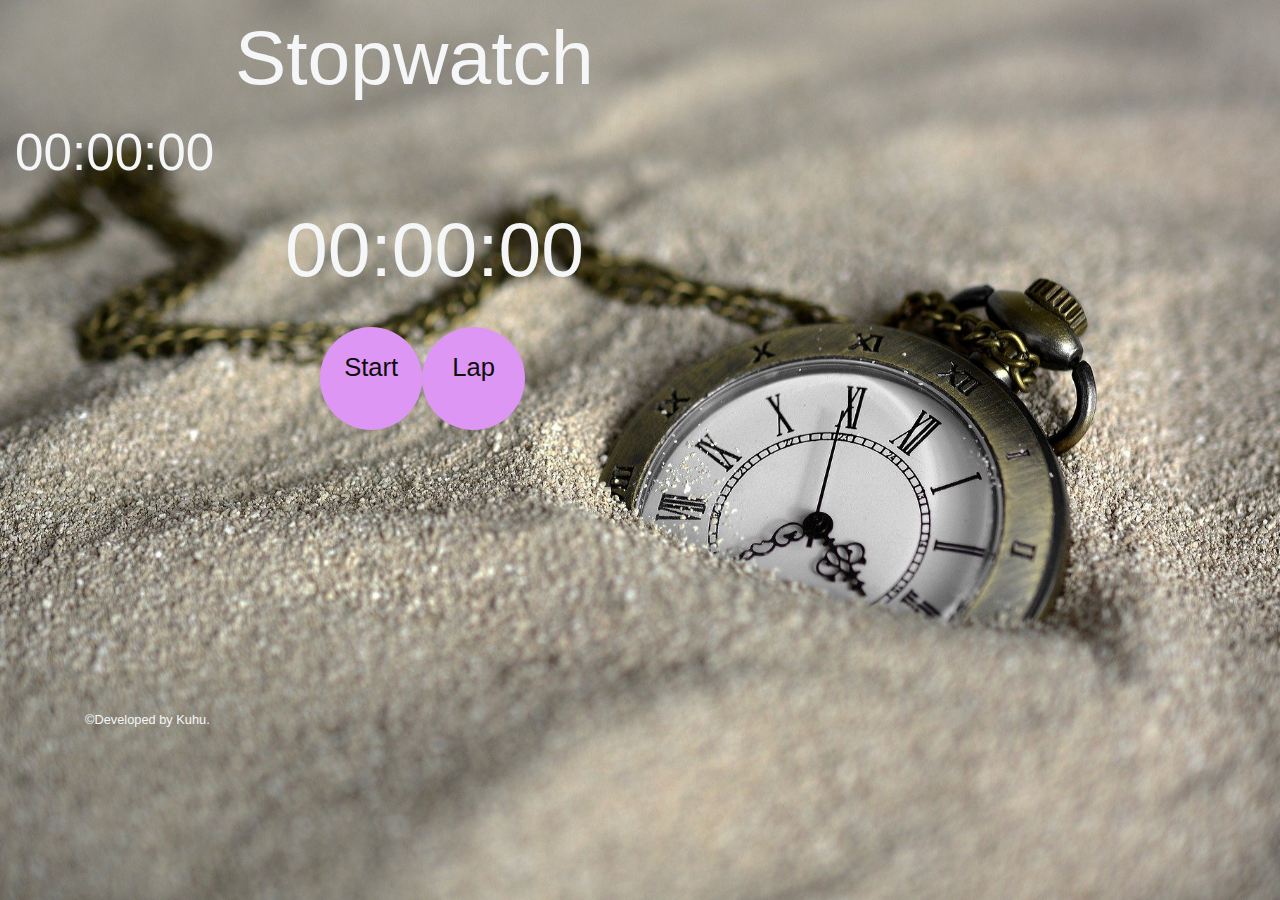
<file: index.html>
<!DOCTYPE html>
<html lang="en">
<head>
    <meta charset="UTF-8">
    <meta http-equiv="X-UA-Compatible" content="IE=edge">
    <meta name="viewport" content="width=device-width, initial-scale=1.0">
    <link rel="stylesheet" href="https://maxcdn.bootstrapcdn.com/bootstrap/4.0.0/css/bootstrap.min.css" integrity="sha384-Gn5384xqQ1aoWXA+058RXPxPg6fy4IWvTNh0E263XmFcJlSAwiGgFAW/dAiS6JXm" crossorigin="anonymous">
    <link rel="stylesheet" href="Stopwatch.css">
  <script src="https://ajax.googleapis.com/ajax/libs/jquery/3.5.1/jquery.min.js"></script>
  <script src="https://maxcdn.bootstrapcdn.com/bootstrap/3.4.1/js/bootstrap.min.js"></script>
  <script src="https://code.jquery.com/jquery-3.2.1.slim.min.js" integrity="sha384-KJ3o2DKtIkvYIK3UENzmM7KCkRr/rE9/Qpg6aAZGJwFDMVNA/GpGFF93hXpG5KkN" crossorigin="anonymous"></script>
    <script src="https://cdnjs.cloudflare.com/ajax/libs/popper.js/1.12.9/umd/popper.min.js" integrity="sha384-ApNbgh9B+Y1QKtv3Rn7W3mgPxhU9K/ScQsAP7hUibX39j7fakFPskvXusvfa0b4Q" crossorigin="anonymous"></script>
    <script src="https://maxcdn.bootstrapcdn.com/bootstrap/4.0.0/js/bootstrap.min.js" integrity="sha384-JZR6Spejh4U02d8jOt6vLEHfe/JQGiRRSQQxSfFWpi1MquVdAyjUar5+76PVCmYl" crossorigin="anonymous"></script>
 
  <script src="stopwatch.js"></script>
    <title>Stopwatch</title>

</head>
<body>
     <!--Title-->
     <div class="container-fluid">
        <div id="header">Stopwatch</div>
    
    <!--Lap Time-->
    <div id="lap"><span id="lapminute">00</span>:<span id="lapsecond">00</span>:<span id="lapcentisecond">00</span></div>
    
    <!--Time-->
    <div id="time"><span id="timeminute">00</span>:<span id="timesecond">00</span>:<span id="timecentisecond">00</span></div>
    
    <!--Controls-->
    <div id="controlsContainer" class="row">
        <div class="col-xs-2 col-xs-offset-4">
            <div id="startButton" class="control">
                Start
            </div>
            <div id="stopButton" class="control">
                Stop
            </div>
            <div id="resumeButton" class="control">
                Resume
            </div>
        </div>
        <div class="col-xs-2">
            <div id="lapButton" class="control">
                Lap
            </div>
            <div id="resetButton" class="control">
                Reset
            </div>
        </div>
    </div>
        
      <!--Laps-->
      <div id="laps"></div>  
      <div class="footer">
        <div class="container">
            <p>&copy;Developed by Kuhu.</p>
        </div>
      </div>
  </div>
    
</body>
</html>
</file>
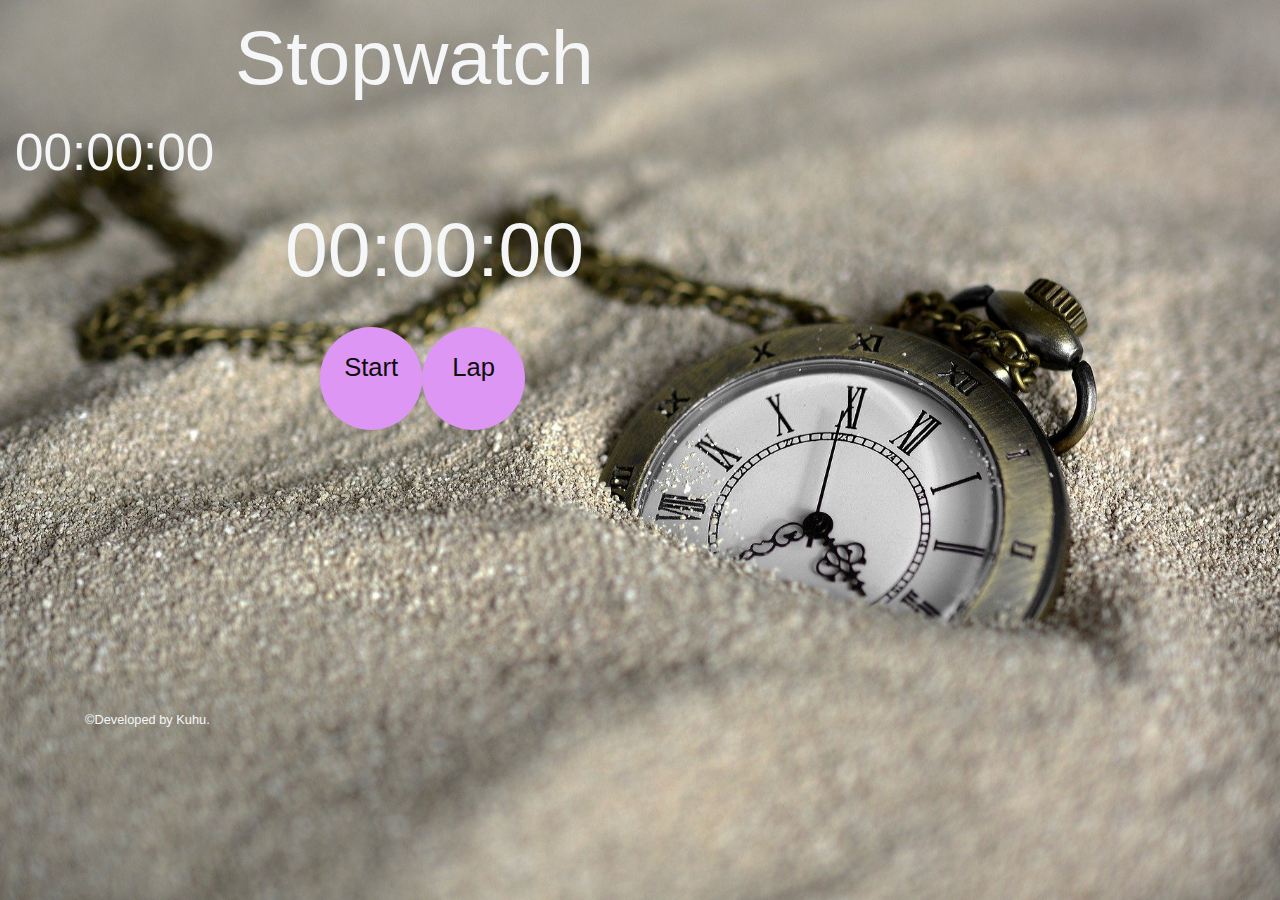
<file: stopwatch.html>
<!DOCTYPE html>
<html lang="en">
<head>
    <meta charset="UTF-8">
    <meta http-equiv="X-UA-Compatible" content="IE=edge">
    <meta name="viewport" content="width=device-width, initial-scale=1.0">
    <link rel="stylesheet" href="https://maxcdn.bootstrapcdn.com/bootstrap/4.0.0/css/bootstrap.min.css" integrity="sha384-Gn5384xqQ1aoWXA+058RXPxPg6fy4IWvTNh0E263XmFcJlSAwiGgFAW/dAiS6JXm" crossorigin="anonymous">
    <link rel="stylesheet" href="Stopwatch.css">
  <script src="https://ajax.googleapis.com/ajax/libs/jquery/3.5.1/jquery.min.js"></script>
  <script src="https://maxcdn.bootstrapcdn.com/bootstrap/3.4.1/js/bootstrap.min.js"></script>
  <script src="https://code.jquery.com/jquery-3.2.1.slim.min.js" integrity="sha384-KJ3o2DKtIkvYIK3UENzmM7KCkRr/rE9/Qpg6aAZGJwFDMVNA/GpGFF93hXpG5KkN" crossorigin="anonymous"></script>
    <script src="https://cdnjs.cloudflare.com/ajax/libs/popper.js/1.12.9/umd/popper.min.js" integrity="sha384-ApNbgh9B+Y1QKtv3Rn7W3mgPxhU9K/ScQsAP7hUibX39j7fakFPskvXusvfa0b4Q" crossorigin="anonymous"></script>
    <script src="https://maxcdn.bootstrapcdn.com/bootstrap/4.0.0/js/bootstrap.min.js" integrity="sha384-JZR6Spejh4U02d8jOt6vLEHfe/JQGiRRSQQxSfFWpi1MquVdAyjUar5+76PVCmYl" crossorigin="anonymous"></script>
 
  <script src="stopwatch.js"></script>
    <title>Stopwatch</title>

</head>
<body>
     <!--Title-->
     <div class="container-fluid">
        <div id="header">Stopwatch</div>
    
    <!--Lap Time-->
    <div id="lap"><span id="lapminute">00</span>:<span id="lapsecond">00</span>:<span id="lapcentisecond">00</span></div>
    
    <!--Time-->
    <div id="time"><span id="timeminute">00</span>:<span id="timesecond">00</span>:<span id="timecentisecond">00</span></div>
    
    <!--Controls-->
    <div id="controlsContainer" class="row">
        <div class="col-xs-2 col-xs-offset-4">
            <div id="startButton" class="control">
                Start
            </div>
            <div id="stopButton" class="control">
                Stop
            </div>
            <div id="resumeButton" class="control">
                Resume
            </div>
        </div>
        <div class="col-xs-2">
            <div id="lapButton" class="control">
                Lap
            </div>
            <div id="resetButton" class="control">
                Reset
            </div>
        </div>
    </div>
        
      <!--Laps-->
      <div id="laps"></div>  
      <div class="footer">
        <div class="container">
            <p>&copy;Developed by Kuhu.</p>
        </div>
      </div>
  </div>
    
</body>
</html>
</file>
<file: Stopwatch.css>
body {
    background: url(pocket-watch-3156771_1920.jpg) center center fixed;
    background-size: cover;
    color: rgb(244, 246, 247);
}

/*title*/
#header{
    padding-left: 220px;
    font-size: 6vw;
}

/*Lap*/
#lap{
    text-align: left;
    font-size: 4vw;
}

/*Time*/
#time{
    padding-left: 270px;
    font-size: 6vw;
}

/*Buttons*/
#controlsContainer{
    margin-bottom: 100px;  
   
    padding: 20px;
    padding-left: 320px;
}

.control{
    color: rgb(14, 12, 12);
    background-color:  #dd96f3;
    height: 8vw;
    width: 8vw;
    border-radius: 100%;
    
    padding: 20% 0;
    font-size: 2vw;
    cursor: pointer;
    
}

.control:active{
    background-color: #fff;
    color: #dd96f3;
}

/*laps*/
#laps{
    max-height: 270px;
    overflow-y: scroll;
}

.lap{
    height: 50px;
    border-bottom: 1px solid white;
    margin: 15px;
}

.laptimetitle{
    font-size: 1.5em;
    float: left;
}

.laptime{
    font-size: 2em;
    float: right;
}
.row{
    text-align: center;
}
.footer{
    font-size: 1vw;
    padding: 10px 0;
    margin-top: 150px;
    

}
</file>
